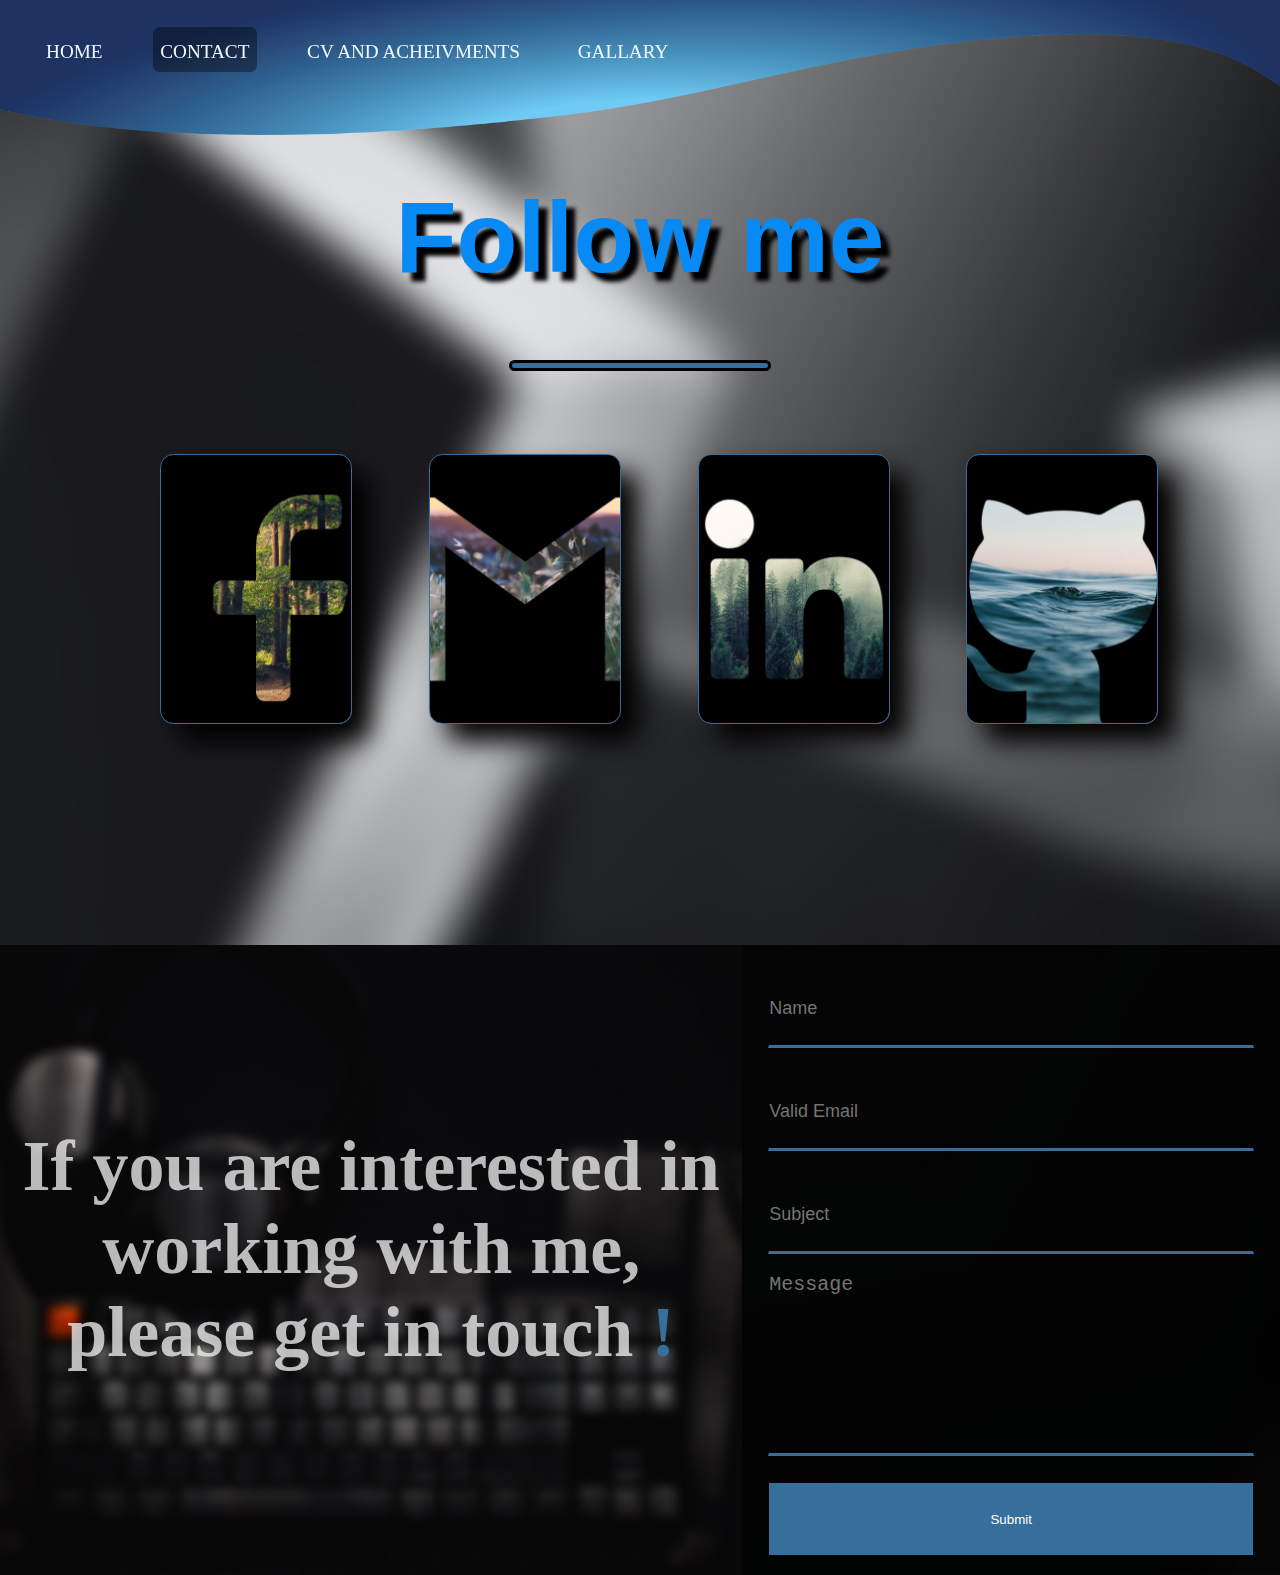
<file: assests/html/contactme.htm>
<!DOCTYPE html>
<html lang="en">
<head>
    <meta charset="UTF-8">
    <meta http-equiv="X-UA-Compatible" content="IE=edge">
    <meta name="viewport" content="width=device-width, initial-scale=1.0">
    <link rel="stylesheet" href="/assests/css/contact.css">
    <title>MAS-Contact me</title>
</head>
<body>



    <nav>
        <img src="/assests/img/nav.png" alt="nav-img">
        <ul >
            <Li>  <a href="/index.html">home</a> </Li>
            <Li class="active">  <a href="/assests/html/contactme.htm" >contact</a> </li> 
           <li><a href="/assests/html/cv.html" >Cv and Acheivments</a> </li> 
           <Li>    <a href="/assests/html/galary.htm">Gallary</a> </Li>
        </ul>
    </nav>



<!-- -------------------------------------------------------------------- -->
    <div class="follow">
        <div class="text">Follow me</div>
        <hr>
        <div class="social">
        
            <a href="https://www.facebook.com/mhmd.a.saide/" target="_blank"><div class="so facebook"><div class="f"></div></div></a>
            <a href="mailto:mohammad2001saide@gmail.com" target="_blank"> <div class="so gmail"><div class="f"></div></div></a>
            <a href="https://www.linkedin.com/in/mohammadasaide/" target="_blank">  <div class="so linkedin"><div class="f"></div></div></a>
            <a href="https://github.com/mohsaide" target="_blank"> <div class="so github"><div class="f"></div></div></a>
        
           
        </div>
       
    </div>
    <div class="contact">

        <h1>If you are interested in working with me,
            <br> please get in touch <span>!</span></h1>

</div>

<form action="">
    <input type="text" placeholder="Name">
    <input type="email" placeholder="Valid Email">
    <input type="text" placeholder="Subject">
    <textarea name="" id="" placeholder="Message"></textarea>
    <input type="submit">
    
            </form>



</body>
</html>
</file>
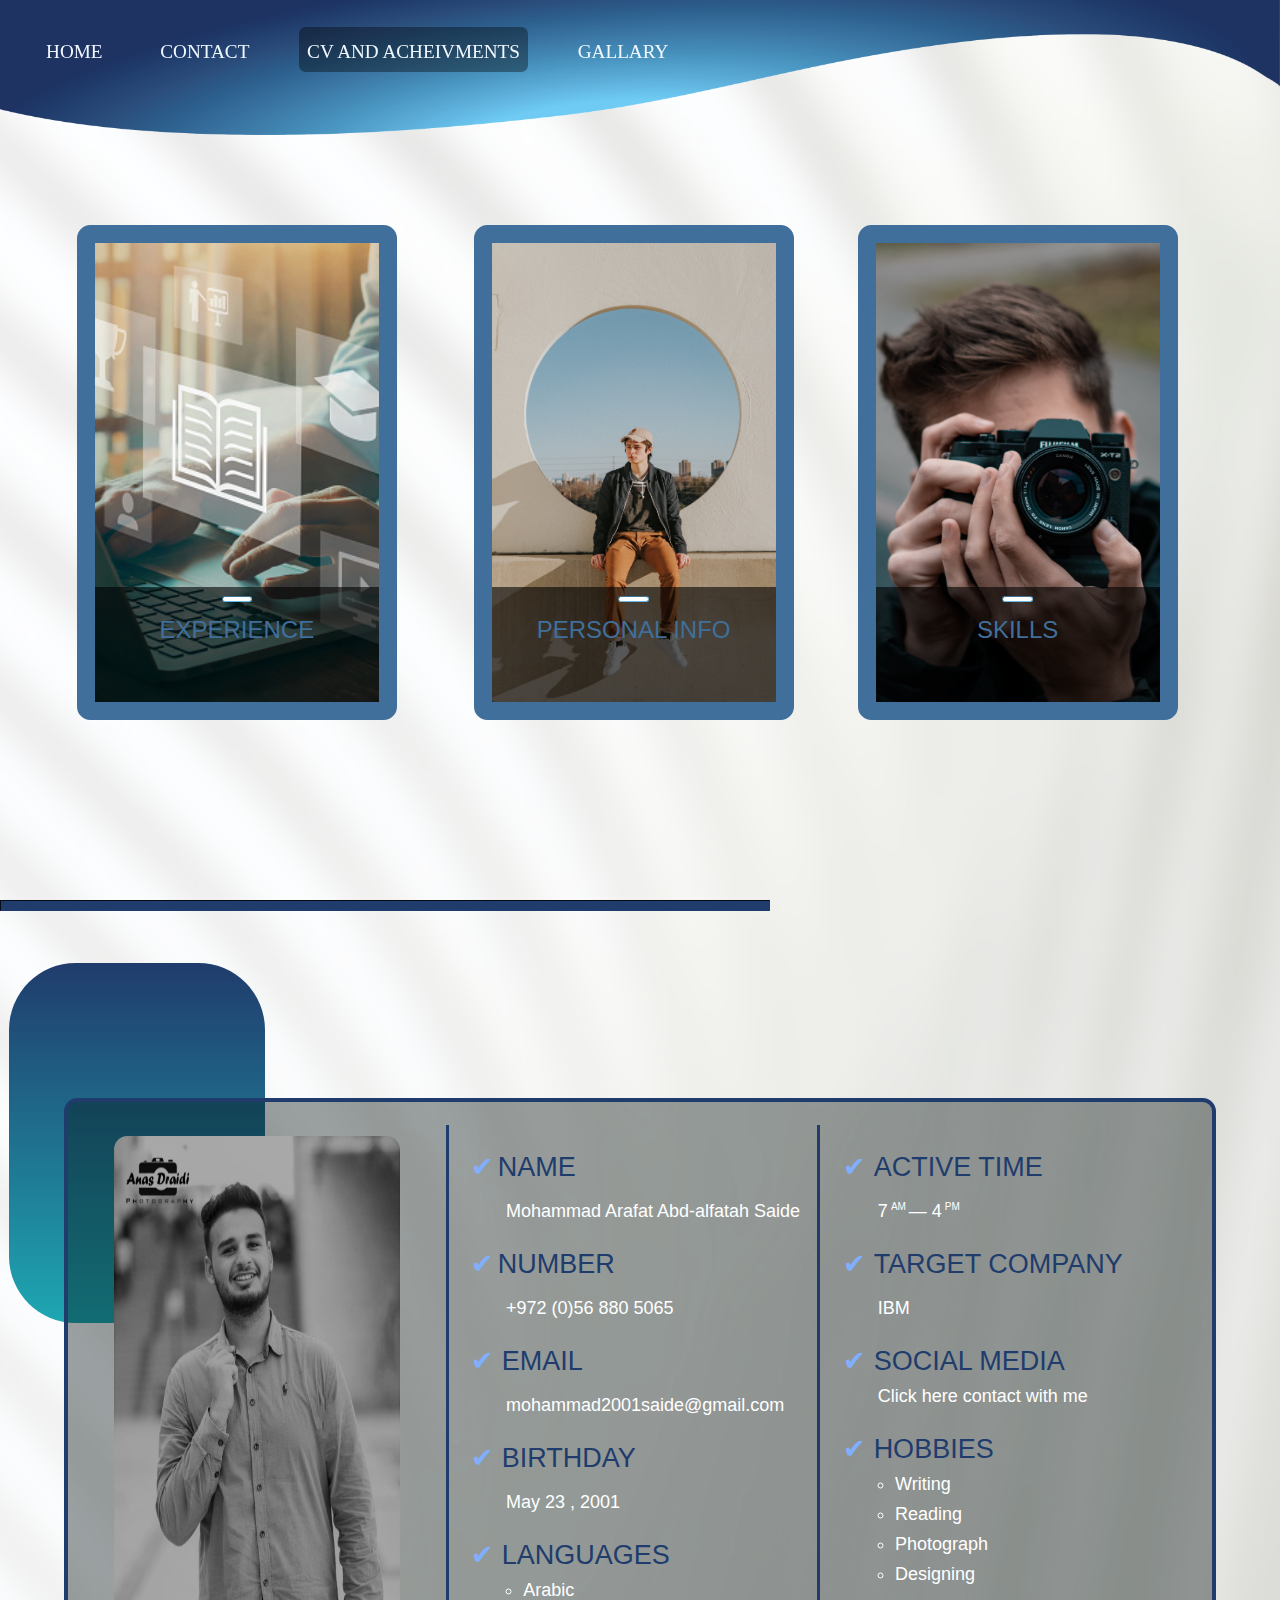
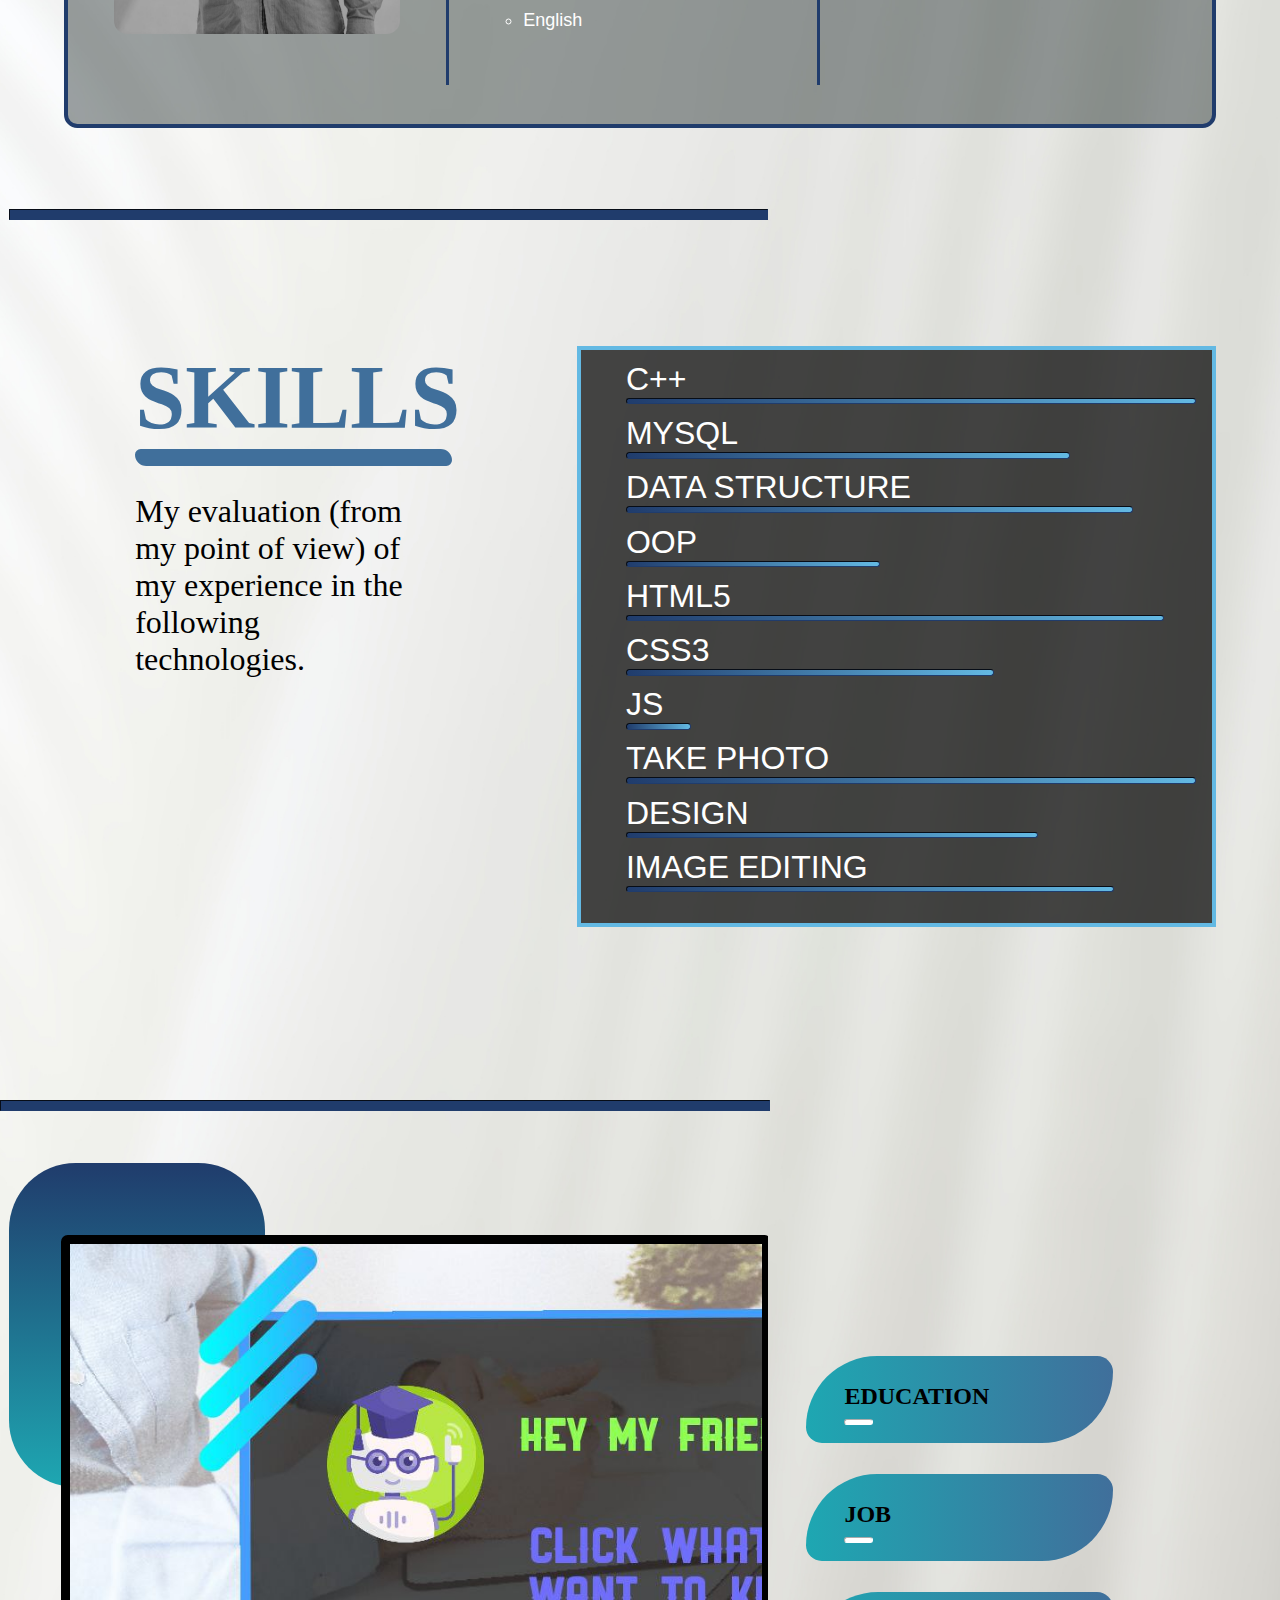
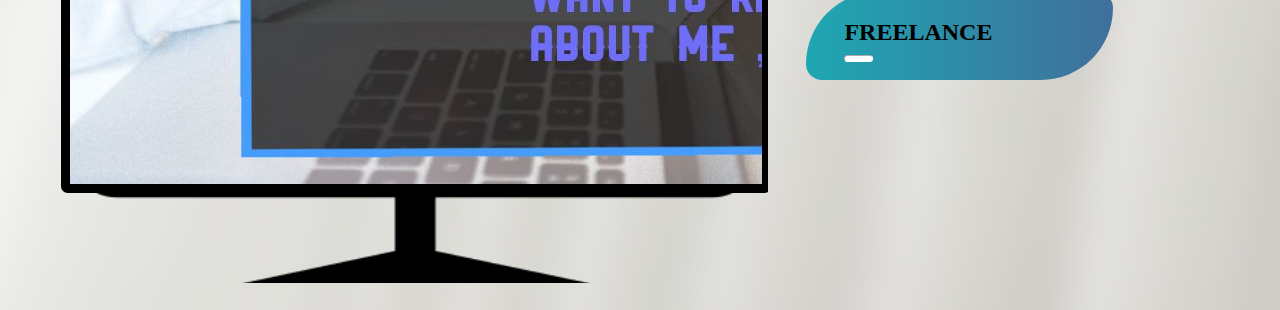
<file: assests/html/cv.html>
<head>
    <meta charset="UTF-8">
    <meta http-equiv="X-UA-Compatible" content="IE=edge">
    <meta name="viewport" content="width=device-width, initial-scale=1.0">
    <link rel="stylesheet" href="/assests/css/cv.css">
    <script src="/assests/js/do.js"></script>
    <title>MAS-CV</title>
</head>
<body>

    

<!-- ----------------------------Gallary------------------------- --> 
    <nav>
        <img src="/assests/img/nav.png" alt="nav-img">
        <ul >
            <Li>  <a href="/index.html">home</a> </Li>
            <Li >  <a href="/assests/html/contactme.htm" >contact</a> </li> 
           <li class="active"><a href="/assests/html/cv.html" >Cv and Acheivments</a> </li> 
           <Li>    <a href="/assests/html/galary.htm">Gallary</a> </Li>
        </ul>
    </nav>
<!-- ----------------------------Gallary------------------------- --> 
<section class="choices">

<div class="item i1"><div class="f"></div> <div class="f2"><hr><p>EXPERIENCE</p> <a href="#EDU">GO</a></div></div>
<div class="item i2"><div class="f"></div> <div class="f2"><hr><p>PERSONAL INFO</p><a href="#personal">GO</a></div></div>
<div class="item i3"><div class="f"></div> <div class="f2"><hr><p>SKILLS</p><a href="#skills">GO</a></div></div>



</section>
<!-- ------------------------- personal statment --------------------------- -->
<section class="personal" id="personal">

    <div class="small-sq"></div>
    <div class="big-sq"></div>

<div class="container">

    <img src="/assests/img/mas2.jpeg" alt="mas">



    <form class="info1">
      
     <span>✔</span><label for="">NAME</label>
     <h2>Mohammad Arafat Abd-alfatah Saide</h2>
     <span>✔</span><label for="">NUMBER</label>
     <h2>+972 (0)56 880 5065 </h2>
     <span>✔</span> <label for="">EMAIL</label>
     <h2>mohammad2001saide@gmail.com</h2>
     <span>✔</span> <label for="">BIRTHDAY</label>
     <h2>May 23 , 2001</h2>
     <span>✔</span>  <label> LANGUAGES</label>  
     <ul>
         
        <li>Arabic</li>
        <li>English</li>
        
       </ul>

    </form>
   

    <form class="info2">
        <span>✔</span> <label for="">ACTIVE TIME</label>
     <h2>7<sup>AM </sup> — 4<sup>PM</sup></h2>
     <span>✔</span> <label for="">TARGET COMPANY</label>
     <h2>IBM</h2>
     <span>✔</span>  <label for="">SOCIAL MEDIA</label>
     <a href="/assests/html/contactme.htm">Click here contact with me</a>
     <span>✔</span>  <label> HOBBIES</label>  
          <ul>
            <li>Writing</li>
            <li>Reading</li>
            <li>Photograph</li>
            <li>Designing</li>
           </ul>
    </form>


</div>


<hr>
</section>
<!-- -------------------------Education --------------------------- -->
<section  id="skills-sec">
    <hr>


    <div class="label">
        <h1>SKILLS</h1>
        <hr>
        <p>My evaluation (from my point of view) of my experience in the following technologies.</p>
    </div>

<div class="skill">

    <h1>C++</h1> 
    <hr>

    <h1>MYSQL</h1>
    <hr>
    
    <h1>DATA STRUCTURE</h1>
    <hr>

    <h1>OOP</h1>
    <hr>

    <h1>HTML5</h1>
    <hr>

    <h1>CSS3</h1>
   <hr>

    <h1>JS</h1>
   <hr>

    <h1>TAKE PHOTO</h1>
   <hr>

    <h1>DESIGN</h1> 
   <hr>

    <h1>IMAGE EDITING</h1>
    <hr>
   
</div>




</section>


<!-- ------------------------- relevant experience --------------------------- -->
<section class="EDU" id="EDU">

  
    <div class="small-sq"></div>
    <div class="big-sq"></div>
<ul>
        <li onclick="edu_tv()">EDUCATION <hr></li>
        <li onclick="job_tv()">JOB <hr></li></a> 
        <li onclick="freelance_tv()">FREELANCE <hr></li> 
</ul>


<div class="tv-container" >
    
    <div class="tv" id="tv"></div>
    <div class="base"></div>
</div>
</div>


<hr>
</section>

    
</body>
</html>
</file>
<file: assests/css/contact.css>
*
{
    padding: 0;
    margin: 0;
}

body
{
    background-image: url(/assests/img/cv1.jpg);
    background-repeat: no-repeat;
    background-position: center;
    background-size: cover;
}


nav
{
    height: 15vh;
    width: 100%;
    overflow: hidden;
    z-index: 100;

}
nav img 
{
    width: 100%;
height: 15vh;
position: fixed;
z-index: 100;
}


nav ul 
{
    position: fixed;
    width: 60%;
    height: fit-content;
    margin-top: 3vh;
    z-index: 101;
}

nav ul li 
{
    display: inline-block;
    width: fit-content;
    margin-left: 5%;
    height: 5vh;
    text-transform: uppercase;
    box-sizing: border-box;
    padding-top: 1.5vh;
    padding-left: 1%;
    padding-right: 1%;
}

nav a 
{
    text-decoration: none;
    color: aliceblue;
    font-size: larger;
}

.active  , nav li:hover
{
    background-color: rgba(0, 0, 0, 0.37);
    border-radius: 5pt;
}

/* --------------------------------------------------------------------------------- */
.follow 
{
    width: 100%;
    height: 90vh;

    


}

.social
{
    height: 55vh;
    width: 100%;
    animation: so-ani 1 4s ;
    overflow: hidden;
    box-sizing: border-box;
    padding-top: 5vh;
    
}

.text 
{
height: 25vh;
width: 100%;
color: #078af5;
text-align: center;
font-size: 100px;
box-sizing: border-box;
overflow: hidden;
padding-top: 5vh;
font-family:Arial, Helvetica, sans-serif; 
font-weight: bold  ;
text-shadow: 1vh 1vh .5vh black;



}

.follow hr 
{
    width: 20%;
   margin: auto;
   border: black solid .4vh;
   background-color: #366E9C;
   border-radius: 10pt;
   height: .5vh;
animation: filling infinite 2s ;

  
}

@keyframes filling
{
0%
{
    background-color: #366E9C;
}

50% 
{
    background-color: #65BDE7;
}
100%
{
    background-color: #366E9C;
}
}



.so
{
height: 30vh;
width: 15%;
margin: 3%;
transform: scale(1);
display: inline;
float: left;
border-radius: 10pt;
box-sizing: border-box;
border: .2vh solid #366E9C;
box-shadow: 2vh 2vh 3vh black;

animation: change-size-rev 1 .2s ;
}

@keyframes so-ani
{
    from 
    {
        margin-top: 55vh;
    }
    to 
    {
        margin-top: 0vh; 
    }
  
}





.f 
{
    opacity: 0;
    width: 100%;
    height: 100%;
   background:linear-gradient(#366E9C , rgba(255, 255, 255, 0.178)) ;
    border-radius: 10pt;
}



.f:hover
{
    opacity: 1;
}

.so:hover
{
    transform: scale(1.3);
    animation: scale 1 1s;
}

@keyframes scale 
{
 from{
    transform: scale(1);
 }   
 to 
 {
    transform: scale(1.3);
 }
}

.facebook
{
background-image: url(/assests/img/f.jpeg);
background-repeat: no-repeat;
background-position: center;
background-size: cover;
margin-left: 12.5%;

}




.gmail
{
    background-image: url(/assests/img/gm.jpeg) ;
    background-repeat: no-repeat;
    background-position: center;
    background-size: cover;
 
    
}

.linkedin
{
    background-image: url(/assests/img/l.jpeg);
    background-repeat: no-repeat;
    background-position: center;
    background-size: cover;

    
}

.github
{
    background-image: url(/assests/img/g.jpeg);
    background-repeat: no-repeat;
    background-position: center;
    background-size: cover;

    
}

/* ------------------------------------------------------------------------------- */
.contact
{
    width: 58%;
    height: 70vh;

    box-sizing: border-box;
    overflow: hidden;

    background-image: url(/assests/img/form.jpg);
    background-repeat: no-repeat; 
    background-position: center;
    background-size: cover ;

    display: inline;
    float: left;
 }

form 
{
    width: 42%;
    height: 70vh;
    box-sizing: border-box;
    background-color: rgba(0, 0, 0, 0.845);
    display: inline;
    float: left;
}





.add_info
{
    height:100%;
    width: 50%;
    display: inline;
float: left;

   
}

input
{
    display: block;
    width: 90%;
    margin: auto;
    margin-top: 3vh;
    height: 8vh;
    background-color: transparent;
    border: 1px transparent solid;
    border-bottom: .4vh solid #366E9C;
    outline: none;
    color: white;

}

textarea
{
    display: block;
    width: 90%;
    margin: auto;
    margin-top: 2vh;
    height: 20vh; 
    background-color: transparent;
    border: 1px transparent solid;
    border-bottom: .4vh solid #366E9C;
    outline: none;
    resize: none;
    color: white;
}

input[type="submit"]
{
    background-color: #366E9C;
    border: .1vh solid #366E9C ;
}

::placeholder
{
font-size: large;
}

textarea::placeholder
{
    font-size: x-large;  
}

input[type="submit"]:hover
{
 cursor: pointer;
 background-color: #078af5;
}



.contact h1{
    color: #f1f1f1c4;
    width: 100%;
    height: 100%;
    font-size: 8vh ;
    text-align: center;
   padding-top: 20vh;
    font-family: cursive;
    text-align: center;
   
}

.contact span
{
    color: #366E9C;
   
    
}
/* ------------------------------------------------------------ */
</file>
<file: assests/css/cv.css>
*
{
    padding: 0;
    margin: 0;
}
html
{
    scroll-behavior: smooth;
}

body
{
background-image: url(/assests/img/cv.jpg); 
background-size: cover;
background-position: center ; 
background-repeat: no-repeat;
overflow-y: scroll;

position: relative;
}

section
{
    width: 100%;
    height: 100vh; 
  overflow: hidden ;
}


section:nth-child(2n+1)
{
    position: relative;
}

section:nth-child(2n+1) .small-sq
{
  position: absolute;
  width: 20%;
  height: 40%;
background: linear-gradient(  #203C6C, #1EA7B2 ) ;
left: 1vh;
border-radius: 50pt;
top :7vh ;
 
}

section:nth-child(2n+1) .big-sq
{

 
    position: absolute;
    width: 70%;
    height: 100%;
    left: 30%;
   
    
}

section hr
{
    width: 60%;
    height: 1vh;
    background-color: #203C6C;
    border-color: #203C6C;
}


/* ------------------------------------------------------ */


nav
{
    height: 15vh;
    width: 100%;
    overflow: hidden;
    position: fixed;
    TOP:0 ;
    z-index: 1000;
}
nav img 
{
    width: 100%;
height: 15vh;
position: fixed;
}


nav ul 
{
    position: fixed;
    width: 60%;
    height: fit-content;
    margin-top: 3vh;
}

nav ul li 
{
    display: inline-block;
    width: fit-content;
    margin-left: 5%;
    height: 5vh;
    text-transform: uppercase;
    box-sizing: border-box;
    padding-top: 1.5vh;
    padding-left: 1%;
    padding-right: 1%;
}

nav a 
{
    text-decoration: none;
    color: aliceblue;
    font-size: larger;
}

.active  , nav li:hover
{
    background-color: rgba(0, 0, 0, 0.37);
    border-radius: 5pt;
}


/* ------------------------------------------------------------------------------------- */

.choices
{
    height: 100vh;
    width: 100%;
  
  box-sizing: border-box;
 position: relative;
 
}



.item
{
    position: absolute;
    width:25%;
    height: 55vh;
    margin-top : 25vh ;
    border-radius: 10pt;
    border: 2vh solid #406F9B;
    overflow: hidden;
    cursor: pointer; 
    box-sizing: border-box;
}


.i1
{
    left: 6%;
    background-image: url(/assests/img/education.jpg);
background-size: cover;
background-position: center;
}

.i2
{
    left: 37%;
    background-image: url(/assests/img/personal.jpg);
background-size: cover;
background-position: center;
}

.i3
{
    left: 67%; 
    background-image: url(/assests/img/photographer.jpg) ;
background-size: cover;
background-position: center;

}

.f
{
    width: 40%;
    height: 180%;
    background-color: rgba(0, 0, 0, 0.397) ;
    transform: rotate(135deg);
    overflow: hidden;
    margin-top: 3vh;
    position: absolute;
    top:40vh ; 
    left: 15vh;
    animation: slide-rev 1 1.5s ; 
   
    
}

.item:hover .f
{
    animation: slide 1 1.5s ; 
    top: -830;
}


@keyframes slide 
{
    from
    {
        top:40vh ;
    }
    to 
    {
        top: -830;
 
    }
}
@keyframes slide-rev 
{
    from
    {
        top: -830;   
    }
    to 
    {
       
        top:40vh ;
 
    }
}

.f2
{
    background-color: rgba(0, 0, 0, 0.596);
    width: 100%;
    height: 100%;
    position: absolute;
    top: 75% ; 
    border: 1vh solid 203C6C ;
    box-sizing: border-box;
}

.f2 p
{
    font-family:Impact, Haettenschweiler, 'Arial Narrow Bold', sans-serif ;
    font-size: x-large;
    width: 100%;
    text-align: center;
    height: 20%;
    padding-top: 5%;
    box-sizing: border-box;
    color: #406F9B;
}

.f2:hover
{
    animation: bove-ani 1 1s  ;
    background-color: black;
    top: 0% ; 
}

@keyframes bove-ani 
{
    from
    {
        top: 75% ;
      background-color:   rgba(0, 0, 0, 0.596) ;
    }
    to 
    {
        top: 0% ; 
        background-color: black;
    }
}

.f2 a
{
    background-color: #203C6C;
    display: inline-block;
    width: 40%;
    height: 8vh;
    text-decoration: none;
    text-transform: uppercase;
    margin-left: 29%;
    border-radius: 5pt;
text-align: center;
box-sizing: border-box;
padding-top: 2vh;
color: black;
font-size: x-large;
margin-top: 10%;
    
}

.f2 a:hover
{
   background-color: #406F9B ;

}
.f2 hr 
{
    width: 10%;
   
  margin: auto;
  margin-top: 3%;
  overflow: hidden;
  background-color: white;
  height: .5vh;
  border-radius: 10pt;
  border-color: #63B9E3;
}


/* ------------------------------------------------------------------------------------ */


.personal
{
    overflow: hidden;
    box-sizing: border-box;
}


.personal .container
{
    width: 90% ;
    height: 70%;
    box-sizing: border-box;
    background-color: rgba(1, 14, 14, 0.384);
    position: absolute;
  left : 5% ;
   top: 22% ; 


    overflow: hidden;
    border-radius: 10pt;
    border: .5vh solid #203C6C;
    animation: form-ani 1 4s  ;
    
}

@keyframes form-ani
{
    0%
    {
        left: -90%;
    }

  
    100%
    {
        left: 5%;
    }

}


.personal img 
{
    width: 25%;
    height: 80%;
    margin:4%;
    margin-top:3%;
    border-radius: 10pt;
    display: block;
    float: left;
    box-sizing: border-box;
  
}
.personal .info1
{
    width: 32.5%;
    height: 90%;
    margin-top:2%;
    display: block;
    float: left;
    border-left: .4vh solid #203C6C;
    box-sizing: border-box;
    padding-left: 2%;
}

.personal .info2
{
    width: 32.5%;
    height: 90%;
    margin-top:2%;
    display: block;
    float: left;
    border-left: .4vh solid #203C6C;
    padding-left: 2%;
    box-sizing: border-box;
}

.info1 ul , .info2 ul
{
    list-style: circle ; 
    padding-left: 15%;
}

.info1 label , .info2 label , option
{
font-size: larger;
padding-left: 1%;
display: inline-block ;
margin-top: 3vh;
font-family:Impact, Haettenschweiler, 'Arial Narrow Bold', sans-serif ;
font-weight: lighter;
font-size: 3vh;
color: #203C6C;
}
.info2 a
{
    display: block;
}

.info1 span , .info2 span , option span
{
    font-family:Impact, Haettenschweiler, 'Arial Narrow Bold', sans-serif ;
    font-weight: lighter;
    font-size: 3vh;
   color: #81afff;
}

.info1 h2 , .info2 h2
{
   font-family: Verdana, Geneva, Tahoma, sans-serif;
    font-size: large;
    padding-left: 10%;
    padding-top: 2vh;
    font-weight: lighter;
    color: white ;
} 

.info1 sup , .info2 sup
{
    font-size: 10px;
    font-family: 'Franklin Gothic Medium', 'Arial Narrow', Arial, sans-serif;
    font-weight: lighter;
    padding-left: 1%;
    color:  white;
}

.personal li , .personal a
{
    font-family: Verdana, Geneva, Tahoma, sans-serif;
    font-size: large;
    padding-top: 1vh;
    font-weight: lighter;
    color:  white ;
    text-decoration: none;
}

.personal a:hover
{
    color: #63B9E3;
}

.personal a
{
    padding-left: 10%;
}


/* ------------------------------------------------------------------ */

.EDU 
{
    overflow: hidden;
   position: relative; 
   height: 90vh;
}




.EDU ul
{
    position: absolute;
    width: 30%;
    height: fit-content;
    display: inline;
    right: 10vh;
    margin-top: 10vh;
    list-style: none;
    overflow: hidden;
    top: 15vh;
}

.EDU ul li
{
background:linear-gradient(to right ,#1EA7B2 , #406F9B ); 
width: 80%;
height: 15%;
margin-top: 8%;
border-radius: 90pt 20pt ;
padding-bottom: 2vh;
box-sizing: border-box;
padding-top:3vh ;
padding-left: 10%;

cursor: pointer;
font-size: x-large;
font-family: Cambria, Cochin, Georgia, Times, 'Times New Roman', serif;
font-weight: bold;
color: black ; 

}

.EDU ul li hr
{
    width: 10%;
    margin-top: 1vh;
    height: .5vh;
    border-radius: 10pt;
    border-color: white;
    background-color: white;
}

.EDU ul li:hover hr
{
    width: 57% ;
    animation: up 1 1s  ;
}

.EDU ul li:hover
{
    
    background:linear-gradient(to right ,#1EA7B2 60% , #406F9B ); 
}

@keyframes up
{
    from
    {
        width: 10%;
    }
    to 
    {
      width: 57%; 
    }
}



.EDU .tv-container
{
    height: 100%;
    width: 60%;
  position: absolute;
    box-sizing: border-box;
  overflow: hidden ; 


}

.tv
{
   
    width:90%;
    height: 60vh;
    margin-left: 8%;
    margin-top : 15vh;
    border-radius: 5pt;
    border: 1vh black solid;
    background-color: aliceblue;
    background-image: url(/assests/img/form-select.jpeg) ;
    background-size: cover;

}

.tv-container .base 
{
     width: 90%;
     height: 10vh;
    background-image: url(/assests/img/tv.png) ;
    background-size: cover;
    margin-left: 9%;
}


/* -------------------------------------------------------------------- */

#skills-sec
{
    border: 1VH solid transparent;
    box-sizing: border-box;
}
.skill
{
    width: 50% ; 
    height: 65%;
background-color: rgba(0, 0, 0, 0.712);
   display: inline;
   float: left;
    margin-top: 10%;
    border: .5vh solid #63B9E3 ;

}

.label
{
    width: 45%;
    height: 65%;
    display: inline;
    float: left;
    padding-left: 10%;
    box-sizing: border-box;
    margin-top: 10%;
    color: #406F9B;

}

.label h1 
{

    font-family: Georgia, 'Times New Roman', Times, serif;
    font-size: 10vh;
}

.label hr
{
    width: 70%;
    background-color: #406F9B;
    border: .5vh solid #406F9B;
    border-radius: 5pt 10pt;

}

.label p
{

    font-size: xx-large;
    padding-right: 18vh;
    margin-top: 3vh;
    color: black;
}
.skill h1
{
    font-family: Impact, Haettenschweiler, 'Arial Narrow Bold', sans-serif ;
    font-weight: lighter;
    padding-left: 5vh;
    margin-top: 1.7%;
    color: white;
}

.skill hr
{
width: 70%;
margin-left: 5vh;
height: .5vh;
border-radius: 4pt;
background: linear-gradient( to right ,  #203C6C , #63B9E3 );
border-color: #203C6C;
}

.skill hr:nth-child(2)
{
    width: 90%;
}

.skill hr:nth-child(4)
{
    width: 70%;
}
.skill hr:nth-child(6)
{
    width: 80%;
}
.skill hr:nth-child(8)
{
    width: 40%;
}
.skill hr:nth-child(10)
{
    width: 85%;
}

.skill hr:nth-child(12)
{
    width: 58%;
}
.skill hr:nth-child(14)
{
    width: 10%;
}

.skill hr:nth-child(16)
{
    width: 90%;
}

.skill hr:nth-child(18)
{
    width: 65%;
}
.skill hr:nth-child(20)
{
    width: 77%;
}
</file>
